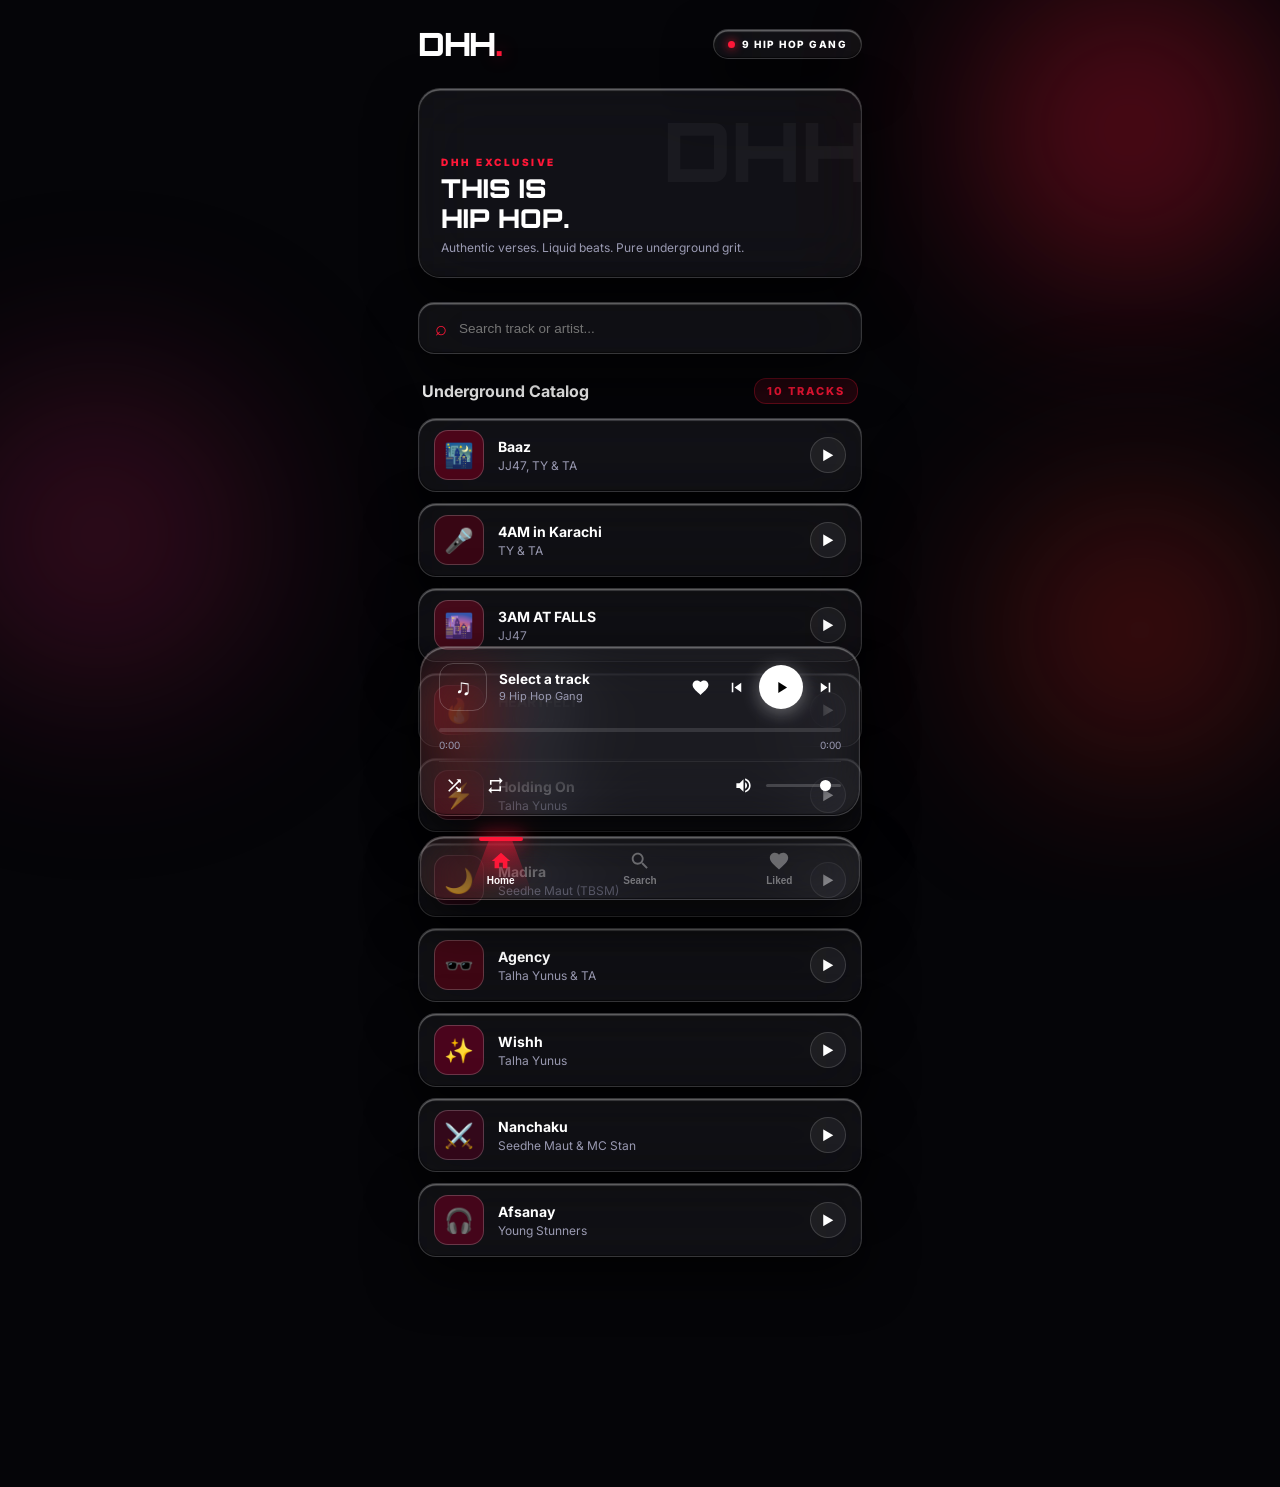
<file: music.html>
<!DOCTYPE html>
<html lang="en">
<head>
<meta charset="UTF-8">
<meta name="viewport" content="width=device-width, initial-scale=1, viewport-fit=cover">
<meta name="theme-color" content="#060609">
<title>DHH — 9 HIP HOP GANG</title>
<link rel="preconnect" href="https://fonts.googleapis.com">
<link rel="preconnect" href="https://fonts.gstatic.com" crossorigin>
<link href="https://fonts.googleapis.com/css2?family=Orbitron:wght@600;800;900&family=Inter:wght@400;500;600;700;800&display=swap" rel="stylesheet">

<style>
:root {
  --bg: #050508;
  --red: #ff1738;
  --red-glow: rgba(255, 23, 56, 0.55);
  --glass-surface: rgba(255, 255, 255, 0.05);
  --glass-surface-hover: rgba(255, 255, 255, 0.09);
  --glass-border: rgba(255, 255, 255, 0.16);
  --glass-specular: inset 0 1.5px 1px rgba(255, 255, 255, 0.35), inset 0 -1px 1px rgba(0, 0, 0, 0.5);
  --glass-shadow: 0 20px 50px rgba(0, 0, 0, 0.7);
  --blur: 32px;
}

* {
  margin: 0;
  padding: 0;
  box-sizing: border-box;
  -webkit-tap-highlight-color: transparent;
  user-select: none;
}

body {
  background: var(--bg);
  color: #fff;
  font-family: -apple-system, BlinkMacSystemFont, "Inter", sans-serif;
  min-height: 100vh;
  overflow-x: hidden;
}

.liquid-canvas {
  position: fixed;
  inset: 0;
  z-index: 0;
  pointer-events: none;
  overflow: hidden;
}

.liquid-orb {
  position: absolute;
  border-radius: 50%;
  filter: blur(85px);
  opacity: 0.65;
  animation: liquidFloat 16s infinite alternate ease-in-out;
}
.orb-1 { width: 420px; height: 420px; top: -80px; right: -60px; background: radial-gradient(circle, #ff1738bb 0%, transparent 75%); }
.orb-2 { width: 440px; height: 440px; top: 35%; left: -120px; background: radial-gradient(circle, #831843cc 0%, transparent 75%); animation-duration: 20s; }
.orb-3 { width: 380px; height: 380px; bottom: 80px; right: -50px; background: radial-gradient(circle, #991b1bee 0%, transparent 75%); animation-duration: 18s; }

@keyframes liquidFloat {
  0% { transform: translate(0, 0) scale(1); }
  50% { transform: translate(45px, 60px) scale(1.15); }
  100% { transform: translate(-35px, -40px) scale(0.92); }
}

.liquid-glass {
  background: var(--glass-surface);
  backdrop-filter: blur(var(--blur)) saturate(190%);
  -webkit-backdrop-filter: blur(var(--blur)) saturate(190%);
  border: 1px solid var(--glass-border);
  box-shadow: var(--glass-specular), var(--glass-shadow);
}

.app {
  position: relative;
  z-index: 2;
  max-width: 480px;
  min-height: 100dvh;
  margin: auto;
  padding: 24px 18px 230px;
}

header {
  display: flex;
  justify-content: space-between;
  align-items: center;
  margin-bottom: 24px;
}

.logo {
  font-family: 'Orbitron', sans-serif;
  font-size: 32px;
  font-weight: 900;
  letter-spacing: -1.5px;
}

.logo span {
  color: var(--red);
  text-shadow: 0 0 16px var(--red-glow);
}

.glass-pill {
  font-size: 10px;
  font-weight: 800;
  letter-spacing: 1.5px;
  padding: 8px 14px;
  border-radius: 30px;
  display: flex;
  align-items: center;
  gap: 7px;
  transition: transform .25s cubic-bezier(0.34, 1.56, 0.64, 1);
}

.glass-pill:hover {
  transform: translateY(-3px) scale(1.06);
}

.pulse-dot {
  width: 7px;
  height: 7px;
  border-radius: 50%;
  background: var(--red);
  box-shadow: 0 0 10px var(--red);
}

.hero-glass {
  position: relative;
  min-height: 190px;
  border-radius: 22px;
  overflow: hidden;
  display: flex;
  flex-direction: column;
  justify-content: flex-end;
  padding: 22px;
  margin-bottom: 24px;
  cursor: pointer;
  transition: transform .35s cubic-bezier(0.34, 1.56, 0.64, 1), box-shadow .35s ease;
}

.hero-glass:hover {
  transform: translateY(-8px) scale(1.02);
  box-shadow: 0 26px 60px rgba(0,0,0,0.85), 0 0 30px rgba(255, 23, 56, 0.35);
}

.hero-glass:active { transform: scale(0.98); }

.hero-watermark {
  position: absolute;
  right: -10px;
  top: 10px;
  font-family: 'Orbitron', sans-serif;
  font-size: 82px;
  font-weight: 900;
  color: rgba(255, 255, 255, 0.04);
}

.hero-label {
  color: var(--red);
  font-size: 10px;
  letter-spacing: 2.5px;
  font-weight: 900;
  margin-bottom: 6px;
}

.hero-glass h3 { font-family: 'Orbitron', sans-serif; font-size: 26px; font-weight: 900; line-height: 1.15; }
.hero-glass p { color: #9a9ab2; font-size: 12px; margin-top: 6px; }

.search-box {
  height: 52px;
  display: flex;
  align-items: center;
  gap: 12px;
  padding: 0 16px;
  border-radius: 16px;
  margin-bottom: 24px;
  transition: transform .25s cubic-bezier(0.34, 1.56, 0.64, 1), border-color .3s;
}

.search-box:hover {
  transform: translateY(-3px);
}

.search-box:focus-within {
  transform: translateY(-4px) scale(1.01);
  border-color: rgba(255, 23, 56, 0.6);
  box-shadow: 0 0 25px rgba(255, 23, 56, 0.3);
}

.search-box input {
  width: 100%;
  color: #fff;
  background: transparent;
  border: 0;
  outline: none;
  font-size: 13.5px;
}

.section-header {
  display: flex;
  justify-content: space-between;
  align-items: center;
  margin-bottom: 14px;
  padding: 0 4px;
}

.section-header h2 { font-size: 16px; font-weight: 700; }

.track-counter {
  color: var(--red);
  font-size: 11px;
  letter-spacing: 2px;
  font-weight: 800;
  background: rgba(255, 23, 56, 0.12);
  padding: 5px 12px;
  border-radius: 12px;
  border: 1px solid rgba(255, 23, 56, 0.3);
}

.track-list { display: flex; flex-direction: column; gap: 11px; }

.track-card {
  display: flex;
  align-items: center;
  gap: 14px;
  padding: 11px 15px;
  border-radius: 18px;
  cursor: pointer;
  transition: transform .3s cubic-bezier(0.34, 1.56, 0.64, 1), box-shadow .3s ease, border-color .3s ease, background .3s ease;
}

.track-card:hover {
  transform: translateY(-7px) scale(1.025);
  background: var(--glass-surface-hover);
  border-color: rgba(255, 23, 56, 0.5);
  box-shadow: 0 18px 40px rgba(0,0,0,0.7), 0 0 25px rgba(255, 23, 56, 0.25);
}

.track-card:active { transform: scale(0.98); }

.track-card.is-active {
  border-color: rgba(255, 23, 56, 0.7);
  background: rgba(255, 23, 56, 0.12);
  box-shadow: 0 10px 30px rgba(255, 23, 56, 0.25);
}

.track-art {
  width: 50px;
  height: 50px;
  border-radius: 14px;
  flex-shrink: 0;
  display: grid;
  place-items: center;
  font-size: 24px;
  border: 1px solid rgba(255, 255, 255, 0.2);
  transition: transform .3s cubic-bezier(0.34, 1.56, 0.64, 1);
}

.track-card:hover .track-art {
  transform: scale(1.12) rotate(-3deg);
}

.track-details { flex: 1; min-width: 0; }
.track-title { font-size: 14px; font-weight: 700; margin-bottom: 3px; white-space: nowrap; overflow: hidden; text-overflow: ellipsis; }
.track-card.is-active .track-title { color: var(--red); }
.track-artist { font-size: 12px; color: #9a9ab2; }

.play-circle {
  width: 36px;
  height: 36px;
  border-radius: 50%;
  border: 1px solid rgba(255, 255, 255, 0.15);
  background: rgba(255, 255, 255, 0.06);
  display: grid;
  place-items: center;
  font-size: 13px;
  transition: all .25s cubic-bezier(0.34, 1.56, 0.64, 1);
}

.track-card:hover .play-circle {
  background: var(--red);
  border-color: var(--red);
  transform: scale(1.18);
  box-shadow: 0 0 16px var(--red-glow);
}

.eq-bars { display: none; align-items: flex-end; gap: 2.5px; height: 14px; margin-right: 6px; }
.track-card.is-active.playing .eq-bars { display: flex; }
.eq-bars span {
  width: 2.5px; background: var(--red); border-radius: 2px;
  animation: eqBounce 0.8s infinite ease-in-out alternate;
}
.eq-bars span:nth-child(1) { height: 40%; animation-delay: 0.1s; }
.eq-bars span:nth-child(2) { height: 100%; animation-delay: 0.3s; }
.eq-bars span:nth-child(3) { height: 65%; animation-delay: 0.2s; }
@keyframes eqBounce { 0% { height: 20%; } 100% { height: 100%; } }

.player-glass-dock {
  position: fixed;
  z-index: 100;
  left: 50%;
  bottom: calc(84px + env(safe-area-inset-bottom));
  transform: translateX(-50%);
  width: min(440px, calc(100% - 22px));
  border-radius: 26px;
  padding: 16px 18px 14px;
  transition: transform .3s cubic-bezier(0.34, 1.56, 0.64, 1), box-shadow .3s ease;
}

.player-glass-dock:hover {
  box-shadow: 0 28px 70px rgba(0,0,0,0.8), 0 0 35px rgba(255, 23, 56, 0.2);
}

.player-main { display: flex; align-items: center; gap: 12px; }
.dock-art {
  width: 48px; height: 48px; border-radius: 14px; display: grid; place-items: center;
  font-size: 22px; border: 1px solid rgba(255, 255, 255, 0.2);
  transition: transform .3s cubic-bezier(0.34, 1.56, 0.64, 1);
}
.player-glass-dock:hover .dock-art { transform: scale(1.08); }
.dock-info { flex: 1; min-width: 0; }
.dock-title { font-size: 13.5px; font-weight: 700; white-space: nowrap; overflow: hidden; text-overflow: ellipsis; }
.dock-artist { font-size: 11px; color: #9a9ab2; margin-top: 2px; }

.dock-actions { display: flex; align-items: center; gap: 5px; }
.glass-btn {
  background: none; border: none; color: #fff; padding: 6px; border-radius: 50%;
  display: grid; place-items: center; cursor: pointer;
  transition: transform .2s cubic-bezier(0.34, 1.56, 0.64, 1), color .2s;
}
.glass-btn svg { width: 19px; height: 19px; fill: currentColor; }
.glass-btn:hover { transform: translateY(-3px) scale(1.2); color: var(--red); }
.glass-btn:active { transform: scale(0.9); }
.glass-btn.active { color: var(--red); filter: drop-shadow(0 0 8px var(--red-glow)); }

#playPauseBtn {
  width: 44px; height: 44px; background: #fff; color: #000; border-radius: 50%;
  box-shadow: 0 4px 18px rgba(255, 255, 255, 0.35); margin: 0 2px;
}
#playPauseBtn:hover {
  background: var(--red); color: #fff; transform: translateY(-4px) scale(1.15);
  box-shadow: 0 8px 24px var(--red-glow);
}

.timeline-deck { margin-top: 12px; }
.timeline-slot { height: 14px; display: flex; align-items: center; cursor: pointer; position: relative; touch-action: none; }
.timeline-bar { width: 100%; height: 4px; border-radius: 4px; background: rgba(255, 255, 255, 0.12); position: relative; overflow: hidden; transition: height .2s; }
.timeline-slot:hover .timeline-bar { height: 6px; }
.timeline-fill { position: absolute; top: 0; left: 0; height: 100%; width: 0%; background: linear-gradient(90deg, #ff1738, #ff5772); box-shadow: 0 0 10px var(--red); }
.timeline-scrubber {
  position: absolute; top: 50%; left: 0%; transform: translate(-50%, -50%);
  width: 10px; height: 10px; border-radius: 50%; background: #fff; opacity: 0;
  transition: opacity .15s, transform .2s cubic-bezier(0.34, 1.56, 0.64, 1);
}
.timeline-slot:hover .timeline-scrubber { opacity: 1; transform: translate(-50%, -50%) scale(1.4); }
.time-row { display: flex; justify-content: space-between; font-size: 10px; color: #9a9ab2; margin-top: 2px; }

.secondary-deck {
  display: flex; align-items: center; justify-content: space-between;
  margin-top: 10px; padding-top: 8px; border-top: 1px solid rgba(255, 255, 255, 0.07);
}
.volume-box { display: flex; align-items: center; gap: 7px; }
.volume-slider {
  -webkit-appearance: none; appearance: none; width: 75px; height: 3.5px;
  background: rgba(255, 255, 255, 0.18); border-radius: 4px; outline: none; cursor: pointer;
}
.volume-slider::-webkit-slider-thumb {
  -webkit-appearance: none; appearance: none; width: 11px; height: 11px;
  border-radius: 50%; background: #fff; cursor: pointer; transition: transform .15s;
}
.volume-slider::-webkit-slider-thumb:hover { transform: scale(1.35); background: var(--red); }

.limelight-nav-container {
  position: fixed;
  z-index: 120;
  left: 50%;
  bottom: env(safe-area-inset-bottom, 12px);
  transform: translateX(-50%);
  width: min(440px, calc(100% - 22px));
  height: 64px;
  border-radius: 24px;
  display: flex;
  align-items: center;
  justify-content: space-around;
  padding: 0 10px;
}

.limelight-tab {
  position: relative;
  z-index: 20;
  flex: 1;
  height: 100%;
  display: flex;
  flex-direction: column;
  align-items: center;
  justify-content: center;
  gap: 3px;
  background: none;
  border: none;
  color: #fff;
  cursor: pointer;
  padding: 8px 0;
  transition: transform .25s cubic-bezier(0.34, 1.56, 0.64, 1);
}

.limelight-tab:hover {
  transform: translateY(-6px) scale(1.15);
}
.limelight-tab:active {
  transform: scale(0.92);
}

.limelight-tab svg {
  width: 22px;
  height: 22px;
  fill: currentColor;
  opacity: 0.35;
  transition: opacity .2s, transform .2s, filter .2s;
}
.limelight-tab.active svg {
  opacity: 1;
  fill: var(--red);
  filter: drop-shadow(0 0 12px var(--red-glow));
}
.limelight-tab span {
  font-size: 10px;
  font-weight: 700;
  opacity: 0.4;
  transition: opacity .2s;
}
.limelight-tab.active span {
  opacity: 1;
  color: #fff;
}

.limelight-beam {
  position: absolute;
  top: 0;
  height: 4px;
  width: 44px;
  border-radius: 9999px;
  background: var(--red);
  box-shadow: 0 0 16px var(--red), 0 0 30px var(--red);
  transition: left 0.35s cubic-bezier(0.34, 1.56, 0.64, 1);
  pointer-events: none;
  z-index: 10;
}
.limelight-beam::after {
  content: "";
  position: absolute;
  top: 4px;
  left: -40%;
  width: 180%;
  height: 52px;
  clip-path: polygon(10% 100%, 35% 0, 65% 0, 90% 100%);
  background: linear-gradient(180deg, rgba(255, 23, 56, 0.42) 0%, transparent 100%);
  pointer-events: none;
}
</style>
</head>
<body>

<div class="liquid-canvas" aria-hidden="true">
  <div class="liquid-orb orb-1" id="orb1"></div>
  <div class="liquid-orb orb-2" id="orb2"></div>
  <div class="liquid-orb orb-3" id="orb3"></div>
</div>

<main class="app">
  <header>
    <div class="logo">DHH<span>.</span></div>
    <div class="glass-pill liquid-glass">
      <span class="pulse-dot"></span>
      <span>9 HIP HOP GANG</span>
    </div>
  </header>

  <section class="hero-glass liquid-glass" id="heroSpotlight">
    <div class="hero-watermark">DHH</div>
    <div class="hero-label">DHH EXCLUSIVE</div>
    <h3>THIS IS<br>HIP HOP.</h3>
    <p>Authentic verses. Liquid beats. Pure underground grit.</p>
  </section>

  <label class="search-box liquid-glass">
    <span style="color:var(--red); font-size:20px;">⌕</span>
    <input id="searchInput" type="search" placeholder="Search track or artist..." aria-label="Search">
  </label>

  <section>
    <div class="section-header">
      <h2>Underground Catalog</h2>
      <span class="track-counter" id="trackCount">10 TRACKS</span>
    </div>
    <div class="track-list" id="trackList"></div>
  </section>
</main>

<section class="player-glass-dock liquid-glass">
  <div class="player-main">
    <div class="dock-art" id="dockArt">♫</div>
    <div class="dock-info">
      <div class="dock-title" id="nowTitle">Select a track</div>
      <div class="dock-artist" id="nowArtist">9 Hip Hop Gang</div>
    </div>
    
    <div class="dock-actions">
      <button class="glass-btn" id="likeBtn" aria-label="Favorite">
        <svg id="likeIcon" viewBox="0 0 24 24"><path d="M12 21.35l-1.45-1.32C5.4 15.36 2 12.28 2 8.5 2 5.42 4.42 3 7.5 3c1.74 0 3.41.81 4.5 2.09C13.09 3.81 14.76 3 16.5 3 19.58 3 22 5.42 22 8.5c0 3.78-3.4 6.86-8.55 11.54L12 21.35z"/></svg>
      </button>
      <button class="glass-btn" id="prevBtn" aria-label="Previous">
        <svg viewBox="0 0 24 24"><path d="M6 6h2v12H6zm3.5 6l8.5 6V6z"/></svg>
      </button>
      <button class="glass-btn" id="playPauseBtn" aria-label="Play/Pause">
        <svg id="playPauseIcon" viewBox="0 0 24 24"><path d="M8 5v14l11-7z"/></svg>
      </button>
      <button class="glass-btn" id="nextBtn" aria-label="Next">
        <svg viewBox="0 0 24 24"><path d="M6 18l8.5-6L6 6v12zM16 6v12h2V6h-2z"/></svg>
      </button>
    </div>
  </div>

  <div class="timeline-deck">
    <div class="timeline-slot" id="timelineSlot" role="slider" tabindex="0" aria-label="Seek" aria-valuemin="0" aria-valuemax="100" aria-valuenow="0">
      <div class="timeline-bar">
        <div class="timeline-fill" id="timelineFill"></div>
      </div>
      <div class="timeline-scrubber" id="timelineScrubber"></div>
    </div>
    <div class="time-row">
      <span id="currentTime">0:00</span>
      <span id="totalDuration">0:00</span>
    </div>
  </div>

  <div class="secondary-deck">
    <div style="display:flex; gap:10px; align-items:center;">
      <button class="glass-btn" id="shuffleBtn" title="Shuffle">
        <svg viewBox="0 0 24 24"><path d="M10.59 9.17L5.41 4 4 5.41l5.17 5.17 1.42-1.41zM14.5 4l2.04 2.04L4 18.59 5.41 20 17.96 7.46 20 9.5V4h-5.5zm.33 9.41l-1.41 1.41 3.13 3.13L14.5 20H20v-5.5l-2.04 2.04-3.13-3.13z"/></svg>
      </button>
      <button class="glass-btn" id="loopBtn" title="Repeat (Off / All / One)">
        <svg id="loopIcon" viewBox="0 0 24 24"><path d="M7 7h10v3l4-4-4-4v3H5v6h2V7zm10 10H7v-3l-4 4 4 4v-3h12v-6h-2v4z"/></svg>
      </button>
    </div>
    <div class="volume-box">
      <button class="glass-btn" id="muteBtn" aria-label="Mute">
        <svg id="volumeIcon" viewBox="0 0 24 24"><path d="M3 9v6h4l5 5V4L7 9H3zm13.5 3c0-1.77-1.02-3.29-2.5-4.03v8.05c1.48-.73 2.5-2.25 2.5-4.02zM14 3.23v2.06c2.89.86 5 3.54 5 6.71s-2.11 5.85-5 6.71v2.06c4.01-.91 7-4.49 7-8.77s-2.99-7.86-7-8.77z"/></svg>
      </button>
      <input type="range" class="volume-slider" id="volumeSlider" min="0" max="1" step="0.01" value="0.85">
    </div>
  </div>
</section>

<nav class="limelight-nav-container liquid-glass" id="limelightNav">
  <div class="limelight-beam" id="limelightBeam"></div>

  <button class="limelight-tab active" data-page="home" data-index="0">
    <svg viewBox="0 0 24 24"><path d="M10 20v-6h4v6h5v-8h3L12 3 2 12h3v8z"/></svg>
    <span>Home</span>
  </button>
  <button class="limelight-tab" data-page="search" data-index="1">
    <svg viewBox="0 0 24 24"><path d="M15.5 14h-.79l-.28-.27C15.41 12.59 16 11.11 16 9.5 16 5.91 13.09 3 9.5 3S3 5.91 3 9.5 5.91 16 9.5 16c1.61 0 3.09-.59 4.23-1.57l.27.28v.79l5 4.99L20.49 19l-4.99-5zm-6 0C7.01 14 5 11.99 5 9.5S7.01 5 9.5 5 14 7.01 14 9.5 11.99 14 9.5 14z"/></svg>
    <span>Search</span>
  </button>
  <button class="limelight-tab" data-page="liked" data-index="2">
    <svg viewBox="0 0 24 24"><path d="M12 21.35l-1.45-1.32C5.4 15.36 2 12.28 2 8.5 2 5.42 4.42 3 7.5 3c1.74 0 3.41.81 4.5 2.09C13.09 3.81 14.76 3 16.5 3 19.58 3 22 5.42 22 8.5c0 3.78-3.4 6.86-8.55 11.54L12 21.35z"/></svg>
    <span>Liked</span>
  </button>
</nav>

<audio id="audio" preload="metadata"></audio>

<script>
const songs = [
  { id: 1,  title: "Baaz",            artist: "JJ47, TY & TA",          emoji: "🌃", color: "#4c0519", url: "baaz.mp3" },
  { id: 2,  title: "4AM in Karachi",   artist: "TY & TA",                emoji: "🎤", color: "#380614", url: "4AM in karachi.mp3" },
  { id: 3,  title: "3AM AT FALLS",     artist: "JJ47",                   emoji: "🌆", color: "#450a1a", url: "3AM AT FALLS.mp3" },
  { id: 4,  title: "HEARTFELT",        artist: "Talha Yunus",            emoji: "🔥", color: "#540618", url: "Heartfelt.mp3" },
  { id: 5,  title: "Holding On",       artist: "Talha Yunus",            emoji: "⚡", color: "#3b0716", url: "Holding On.mp3" },
  { id: 6,  title: "Madira",           artist: "Seedhe Maut (TBSM)",     emoji: "🌙", color: "#2e0817", url: "Madira.mp3" },
  { id: 7,  title: "Agency",           artist: "Talha Yunus & TA",       emoji: "🕶️", color: "#3f0714", url: "Agency.mp3" },
  { id: 8,  title: "Wishh",            artist: "Talha Yunus",            emoji: "✨", color: "#4a041c", url: "Wishh.mp3" },
  { id: 9,  title: "Nanchaku",         artist: "Seedhe Maut & MC Stan",  emoji: "⚔️", color: "#33081a", url: "Nanchaku.mp3" },
  { id: 10, title: "Afsanay",          artist: "Young Stunners",         emoji: "🎧", color: "#44051a", url: "Afsanay.mp3" }
];

const audio = document.getElementById("audio");
const trackList = document.getElementById("trackList");
const searchInput = document.getElementById("searchInput");
const trackCount = document.getElementById("trackCount");
const playPauseBtn = document.getElementById("playPauseBtn");
const playPauseIcon = document.getElementById("playPauseIcon");
const prevBtn = document.getElementById("prevBtn");
const nextBtn = document.getElementById("nextBtn");
const shuffleBtn = document.getElementById("shuffleBtn");
const loopBtn = document.getElementById("loopBtn");
const loopIcon = document.getElementById("loopIcon");
const likeBtn = document.getElementById("likeBtn");
const muteBtn = document.getElementById("muteBtn");
const volumeSlider = document.getElementById("volumeSlider");
const volumeIcon = document.getElementById("volumeIcon");
const timelineSlot = document.getElementById("timelineSlot");
const timelineFill = document.getElementById("timelineFill");
const timelineScrubber = document.getElementById("timelineScrubber");
const currentTimeEl = document.getElementById("currentTime");
const totalDurationEl = document.getElementById("totalDuration");
const limelightBeam = document.getElementById("limelightBeam");
const limelightTabs = document.querySelectorAll(".limelight-tab");

let currentIndex = -1;
let isShuffle = false;
let loopMode = 0;
function loadLiked() {
  try {
    const saved = JSON.parse(localStorage.getItem("dhh-liked") || "[]");
    return Array.isArray(saved) ? saved.filter(id => songs.some(song => song.id === id)) : [];
  } catch (_) { return []; }
}
let liked = loadLiked();
let currentPage = "home";
let isDragging = false;
let previousVol = 0.85;

function setPlaybackMessage(message) {
  const artist = document.getElementById("nowArtist");
  artist.textContent = message || (currentIndex >= 0 ? songs[currentIndex].artist : "9 Hip Hop Gang");
}

function formatTime(val) {
  if (!Number.isFinite(val)) return "0:00";
  const m = Math.floor(val / 60);
  const s = Math.floor(val % 60).toString().padStart(2, "0");
  return `${m}:${s}`;
}

function updateLimelightPosition(tabEl) {
  if (!tabEl || !limelightBeam) return;
  const newLeft = tabEl.offsetLeft + (tabEl.offsetWidth / 2) - (limelightBeam.offsetWidth / 2);
  limelightBeam.style.left = `${newLeft}px`;
}

function renderTracks() {
  const query = searchInput.value.toLowerCase().trim();
  const filtered = songs.filter(song => {
    const matchesSearch = `${song.title} ${song.artist}`.toLowerCase().includes(query);
    const matchesLiked = currentPage !== "liked" || liked.includes(song.id);
    return matchesSearch && matchesLiked;
  });

  trackCount.textContent = `${String(filtered.length).padStart(2, "0")} TRACKS`;

  if (!filtered.length) {
    trackList.innerHTML = '<div style="padding:35px 0; text-align:center; color:#9a9ab2;" class="liquid-glass">No tracks found.</div>';
    return;
  }

  trackList.innerHTML = filtered.map(song => {
    const isThisActive = currentIndex >= 0 && songs[currentIndex].id === song.id;
    const isPlaying = isThisActive && !audio.paused;

    return `
      <article class="track-card liquid-glass ${isThisActive ? 'is-active' : ''} ${isPlaying ? 'playing' : ''}" data-id="${song.id}">
        <div class="track-art" style="background:${song.color}">
          ${song.emoji}
        </div>
        <div class="track-details">
          <div class="track-title">${song.title}</div>
          <div class="track-artist">${song.artist}</div>
        </div>
        <div class="eq-bars">
          <span></span><span></span><span></span>
        </div>
        <div class="play-circle">
          ${isPlaying ? 'Ⅱ' : '▶'}
        </div>
      </article>
    `;
  }).join("");
}

async function playSong(id) {
  const index = songs.findIndex(song => song.id === id);
  if (index < 0) return;
  currentIndex = index;
  const song = songs[index];
  audio.pause();
  audio.src = song.url;
  audio.load();
  document.getElementById("nowTitle").textContent = song.title;
  document.getElementById("nowArtist").textContent = song.artist;
  document.getElementById("dockArt").textContent = song.emoji;
  document.getElementById("dockArt").style.background = song.color;
  currentTimeEl.textContent = "0:00";
  totalDurationEl.textContent = "0:00";
  timelineFill.style.width = "0%";
  timelineScrubber.style.left = "0%";
  updateLikeButton();
  renderTracks();
  try {
    await audio.play();
    setPlayIcon(true);
  } catch (error) {
    setPlayIcon(false);
    setPlaybackMessage(error.name === "NotAllowedError" ? "Tap play to start" : "Audio unavailable — add the MP3 file beside this page");
  }
}

function setPlayIcon(isPlaying) {
  playPauseIcon.innerHTML = isPlaying ? '<path d="M6 19h4V5H6v14zm8-14v14h4V5h-4z"/>' : '<path d="M8 5v14l11-7z"/>';
  renderTracks();
}

async function togglePlay() {
  if (currentIndex < 0) { await playSong(songs[0].id); return; }
  if (audio.paused) {
    try { await audio.play(); setPlaybackMessage(); setPlayIcon(true); }
    catch (_) { setPlaybackMessage("Audio unavailable — add the MP3 file beside this page"); setPlayIcon(false); }
  } else {
    audio.pause();
    setPlayIcon(false);
  }
}

function nextTrack() {
  if (!songs.length) return;
  if (currentIndex < 0) { playSong(songs[0].id); return; }
  if (isShuffle) {
    let rand = Math.floor(Math.random() * songs.length);
    if (rand === currentIndex) rand = (rand + 1) % songs.length;
    playSong(songs[rand].id);
  } else {
    playSong(songs[(currentIndex + 1) % songs.length].id);
  }
}

function prevTrack() {
  if (currentIndex < 0) { playSong(songs[0].id); return; }
  if (!audio.paused && audio.currentTime > 3) { audio.currentTime = 0; }
  else { playSong(songs[(currentIndex - 1 + songs.length) % songs.length].id); }
}

function handleTrackEnd() {
  if (loopMode === 2) {
    audio.currentTime = 0;
    audio.play().then(() => setPlayIcon(true)).catch(() => setPlayIcon(false));
  } else if (loopMode === 1 || currentIndex < songs.length - 1 || isShuffle) {
    nextTrack();
  } else {
    setPlayIcon(false);
  }
}

function updateLikeButton() {
  const song = songs[currentIndex];
  const isLiked = song && liked.includes(song.id);
  likeBtn.classList.toggle("active", isLiked);
  const icon = document.getElementById("likeIcon");
  if (isLiked) {
    icon.innerHTML = '<path d="M12 21.35l-1.45-1.32C5.4 15.36 2 12.28 2 8.5 2 5.42 4.42 3 7.5 3c1.74 0 3.41.81 4.5 2.09C13.09 3.81 14.76 3 16.5 3 19.58 3 22 5.42 22 8.5c0 3.78-3.4 6.86-8.55 11.54L12 21.35z"/>';
    likeBtn.style.color = "var(--red)";
  } else {
    icon.innerHTML = '<path d="M16.5 3c-1.74 0-3.41.81-4.5 2.09C10.91 3.81 9.24 3 7.5 3 4.42 3 2 5.42 2 8.5c0 3.78 3.4 6.86 8.55 11.54L12 21.35l1.45-1.32C18.6 15.36 22 12.28 22 8.5 22 5.42 19.58 3 16.5 3zm-4.4 15.55l-.1.1-.1-.1C7.14 14.24 4 11.39 4 8.5 4 6.5 5.5 5 7.5 5c1.54 0 3.04.99 3.57 2.36h1.87C13.46 5.99 14.96 5 16.5 5c2 0 3.5 1.5 3.5 3.5 0 2.89-3.14 5.74-7.9 10.05z"/>';
    likeBtn.style.color = "#fff";
  }
}

loopBtn.addEventListener("click", () => {
  loopMode = (loopMode + 1) % 3;
  if (loopMode === 0) {
    loopBtn.classList.remove("active");
    loopIcon.innerHTML = '<path d="M7 7h10v3l4-4-4-4v3H5v6h2V7zm10 10H7v-3l-4 4 4 4v-3h12v-6h-2v4z"/>';
  } else if (loopMode === 1) {
    loopBtn.classList.add("active");
    loopIcon.innerHTML = '<path d="M7 7h10v3l4-4-4-4v3H5v6h2V7zm10 10H7v-3l-4 4 4 4v-3h12v-6h-2v4z"/>';
  } else {
    loopBtn.classList.add("active");
    loopIcon.innerHTML = '<path d="M7 7h10v3l4-4-4-4v3H5v6h2V7zm10 10H7v-3l-4 4 4 4v-3h12v-6h-2v4z"/><text x="10" y="15" fill="currentColor" font-size="8.5" font-weight="900">1</text>';
  }
});

shuffleBtn.addEventListener("click", () => {
  isShuffle = !isShuffle;
  shuffleBtn.classList.toggle("active", isShuffle);
});

volumeSlider.addEventListener("input", (e) => {
  const val = parseFloat(e.target.value);
  audio.volume = val;
  updateVolumeIcon();
});

function updateVolumeIcon() {
  const muted = audio.volume === 0;
  muteBtn.classList.toggle("active", muted);
  muteBtn.setAttribute("aria-label", muted ? "Unmute" : "Mute");
  volumeIcon.innerHTML = muted
    ? '<path d="M3 9v6h4l5 5V4L7 9H3zm13.59 3L20 8.59 18.59 7l-3 3-3-3L11 8.59 14.41 12 11 15.41 12.59 17l3-3 3 3L20 15.41 16.59 12z"/>'
    : '<path d="M3 9v6h4l5 5V4L7 9H3zm13.5 3c0-1.77-1.02-3.29-2.5-4.03v8.05c1.48-.73 2.5-2.25 2.5-4.02zM14 3.23v2.06c2.89.86 5 3.54 5 6.71s-2.11 5.85-5 6.71v2.06c4.01-.91 7-4.49 7-8.77s-2.99-7.86-7-8.77z"/>';
}
muteBtn.addEventListener("click", () => {
  if (audio.volume > 0) { previousVol = audio.volume; audio.volume = 0; }
  else { audio.volume = previousVol || 0.85; }
  volumeSlider.value = audio.volume;
  updateVolumeIcon();
});

function seek(e) {
  if (!Number.isFinite(audio.duration) || audio.duration <= 0) return;
  const rect = timelineSlot.getBoundingClientRect();
  const fraction = Math.max(0, Math.min(1, (e.clientX - rect.left) / rect.width));
  timelineFill.style.width = fraction * 100 + "%";
  timelineScrubber.style.left = fraction * 100 + "%";
  if (Number.isFinite(audio.duration)) audio.currentTime = fraction * audio.duration;
}

timelineSlot.addEventListener("pointerdown", (e) => { isDragging = true; timelineSlot.setPointerCapture(e.pointerId); seek(e); });
timelineSlot.addEventListener("pointermove", (e) => { if (isDragging) seek(e); });
timelineSlot.addEventListener("pointerup", () => { isDragging = false; });
timelineSlot.addEventListener("pointercancel", () => { isDragging = false; });
timelineSlot.addEventListener("keydown", (e) => {
  if (!Number.isFinite(audio.duration) || audio.duration <= 0) return;
  const step = e.shiftKey ? 10 : 5;
  if (e.key === "ArrowRight" || e.key === "ArrowUp") audio.currentTime = Math.min(audio.duration, audio.currentTime + step);
  else if (e.key === "ArrowLeft" || e.key === "ArrowDown") audio.currentTime = Math.max(0, audio.currentTime - step);
  else if (e.key === "Home") audio.currentTime = 0;
  else if (e.key === "End") audio.currentTime = audio.duration;
  else return;
  e.preventDefault();
});

audio.addEventListener("timeupdate", () => {
  if (isDragging || !Number.isFinite(audio.duration)) return;
  const percent = (audio.currentTime / audio.duration) * 100;
  timelineFill.style.width = percent + "%";
  timelineScrubber.style.left = percent + "%";
  timelineSlot.setAttribute("aria-valuenow", String(Math.round(percent)));
  timelineSlot.setAttribute("aria-valuetext", `${formatTime(audio.currentTime)} of ${formatTime(audio.duration)}`);
  currentTimeEl.textContent = formatTime(audio.currentTime);
});
audio.addEventListener("loadedmetadata", () => { totalDurationEl.textContent = formatTime(audio.duration); setPlaybackMessage(); });
audio.addEventListener("play", () => { setPlaybackMessage(); setPlayIcon(true); });
audio.addEventListener("pause", () => { if (!audio.ended) setPlayIcon(false); });
audio.addEventListener("ended", handleTrackEnd);
audio.addEventListener("error", () => {
  if (currentIndex >= 0) {
    setPlayIcon(false);
    setPlaybackMessage("Audio unavailable — add the MP3 file beside this page");
  }
});

playPauseBtn.addEventListener("click", togglePlay);
nextBtn.addEventListener("click", nextTrack);
prevBtn.addEventListener("click", prevTrack);

likeBtn.addEventListener("click", () => {
  if (currentIndex < 0) return;
  const id = songs[currentIndex].id;
  liked = liked.includes(id) ? liked.filter(item => item !== id) : [...liked, id];
  try { localStorage.setItem("dhh-liked", JSON.stringify(liked)); } catch (_) { /* Storage may be disabled. */ }
  updateLikeButton();
  renderTracks();
});

trackList.addEventListener("click", (e) => {
  const card = e.target.closest(".track-card");
  if (card) {
    const id = Number(card.dataset.id);
    if (currentIndex >= 0 && songs[currentIndex].id === id) togglePlay();
    else playSong(id);
  }
});

searchInput.addEventListener("input", renderTracks);
document.getElementById("heroSpotlight").addEventListener("click", () => playSong(songs[0].id));

limelightTabs.forEach(tab => {
  tab.addEventListener("click", () => {
    currentPage = tab.dataset.page;
    limelightTabs.forEach(t => t.classList.toggle("active", t === tab));
    updateLimelightPosition(tab);

    if (currentPage === "search") {
      searchInput.focus();
      window.scrollTo({ top: 0, behavior: "smooth" });
    } else if (currentPage === "liked") {
      searchInput.value = "";
      renderTracks();
      document.querySelector(".section-header").scrollIntoView({ behavior: "smooth" });
    } else {
      currentPage = "home";
      renderTracks();
      window.scrollTo({ top: 0, behavior: "smooth" });
    }
  });
});

window.addEventListener("resize", () => {
  const activeTab = document.querySelector(".limelight-tab.active");
  if (activeTab) updateLimelightPosition(activeTab);
});

audio.volume = Number(volumeSlider.value);
updateVolumeIcon();
renderTracks();
setTimeout(() => {
  const activeTab = document.querySelector(".limelight-tab.active");
  if (activeTab) updateLimelightPosition(activeTab);
}, 60);
</script>
</body>
</html>
</file>
